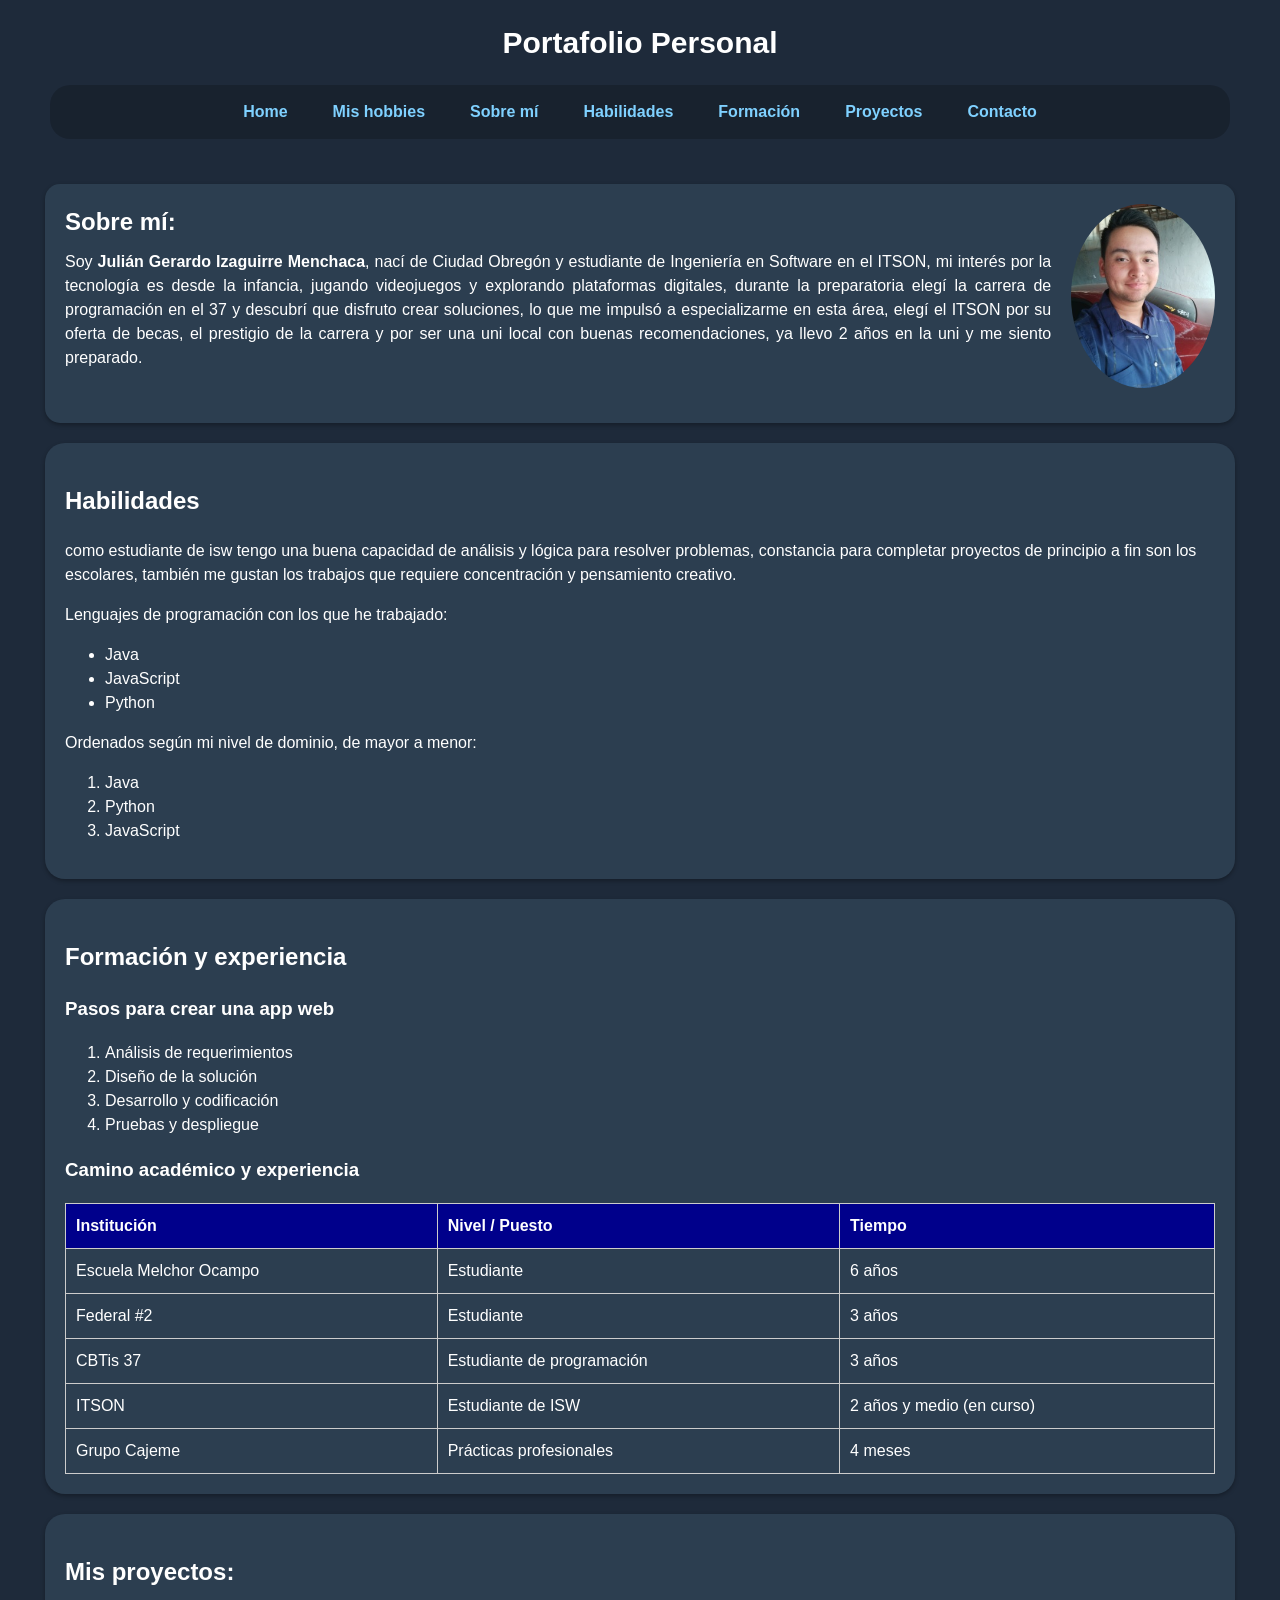
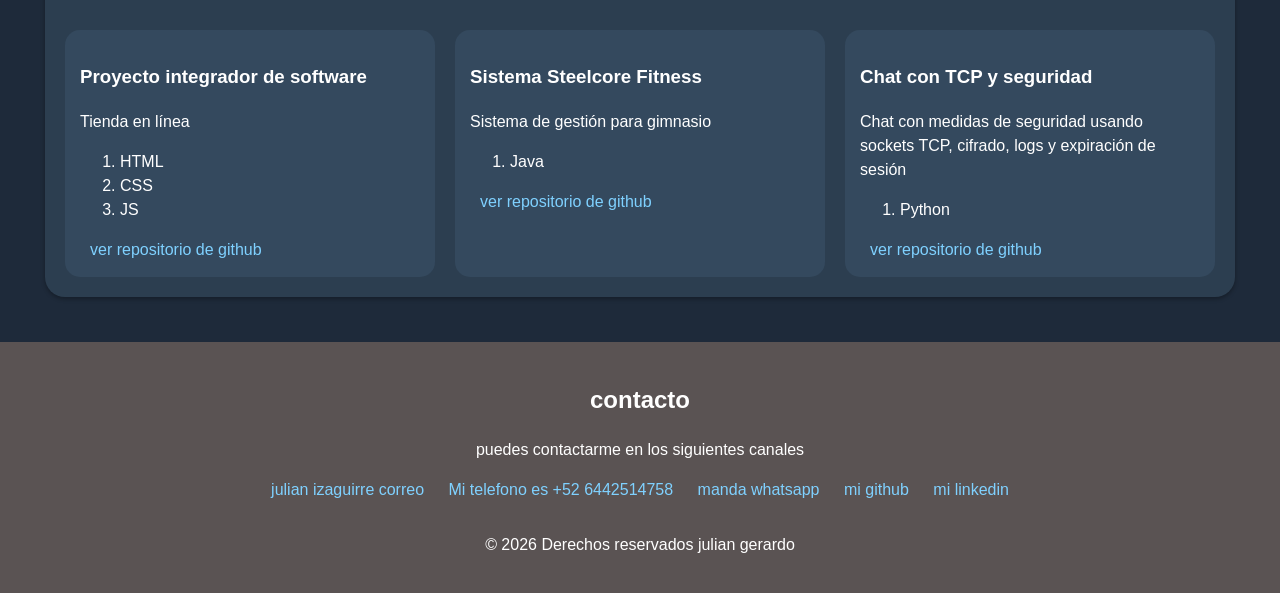
<file: src/main/resources/static/index.html>
<!DOCTYPE html>
<html lang="en">
<head>
    <meta charset="UTF-8">
    <title>Mi portafolio personal</title>
    <meta name="viewport" content="width=device-width, initia-scale=1.0">
    <meta name="description" content="portafolio profesional del inge julian izaguirre">
    <meta name="keywords" content="portafolio, ingeniero en isw">
    <meta name="author" content="julian gerardo izaguirre menchaca">
    <meta name="robots" content="index, follow">
    <link rel="shortcut icon" href="favicon.ico" type="image/x-icon">

    <style>
        * {
            font-family: Arial, "Arial Black", "Times New Roman";
        }
        h1 {
            font-size: 30px !important;
        }
    </style>

    <link rel="stylesheet" href="css/style.css">
</head>
<body>
<header>
    <h1 id="titulo-principal" class="title">Portafolio Personal</h1>
    <!-- esto no lo ocupo son datos sobre mi tambien y ya tengo la sección especial para eso
    <h2>subtitulo temporal</h2>
    <p>ingeniero en software | alumno | soy bueno en  ciberseguridad me se la mayoria de virus</p>
    -->
    <nav>
        <a href="index.html">Home</a>
        <a href="hobbies.html">Mis hobbies</a>
        <a href="#sobre-mi">Sobre mí</a>
        <a href="#habilidades">Habilidades</a>
        <a href="#formacion">Formación</a>
        <a href="#proyecto">Proyectos</a>
        <a href="#contacto">Contacto</a>
    </nav>
</header>
<main>
    <section id="sobre-mi">
        <img src="yo.jpg" alt="foto de perfil del guapo de julian" class="mifotito">
        <h2 class="destacado">Sobre mí:</h2>
        <p class="destacado">
            Soy <strong>Julián Gerardo Izaguirre Menchaca</strong>, nací de Ciudad Obregón y estudiante de
            Ingeniería en Software en el ITSON, mi interés por la tecnología es desde la infancia, jugando videojuegos
            y explorando plataformas digitales, durante la preparatoria elegí la carrera de programación en el 37
            y descubrí que disfruto crear soluciones, lo que me impulsó a especializarme en esta área,
            elegí el ITSON por su oferta de becas, el prestigio de la carrera y por ser una uni local
            con buenas recomendaciones, ya llevo 2 años en la uni y me siento preparado.
        </p>
    </section>
    <section id="habilidades">
        <h2>Habilidades</h2>
        <p>
            como estudiante de isw tengo una buena capacidad de análisis y lógica para resolver problemas,
            constancia para completar proyectos de principio a fin son los escolares, también me gustan los
            trabajos que requiere concentración y pensamiento creativo.
        </p>
        <p>Lenguajes de programación con los que he trabajado:</p>
        <ul>
            <li>Java</li>
            <li>JavaScript</li>
            <li>Python</li>
        </ul>
        <p>Ordenados según mi nivel de dominio, de mayor a menor:</p>
        <ol>
            <li>Java</li>
            <li>Python</li>
            <li>JavaScript</li>
        </ol>
    </section>
    <section id="formacion">
        <h2>Formación y experiencia</h2>
        <h3>Pasos para crear una app web</h3>
        <ol>
            <li>Análisis de requerimientos</li>
            <li>Diseño de la solución</li>
            <li>Desarrollo y codificación</li>
            <li>Pruebas y despliegue</li>
        </ol>
        <h3>Camino académico y experiencia</h3>
        <table class="tabla-bonita">
            <tr>
                <th>Institución</th>
                <th>Nivel / Puesto</th>
                <th>Tiempo</th>
            </tr>
            <tr>
                <td>Escuela Melchor Ocampo</td>
                <td>Estudiante</td>
                <td>6 años</td>
            </tr>
            <tr>
                <td>Federal #2</td>
                <td>Estudiante</td>
                <td>3 años</td>
            </tr>
            <tr>
                <td>CBTis 37</td>
                <td>Estudiante de programación</td>
                <td>3 años</td>
            </tr>
            <tr>
                <td>ITSON</td>
                <td>Estudiante de ISW</td>
                <td>2 años y medio (en curso)</td>
            </tr>
            <tr>
                <td>Grupo Cajeme</td>
                <td>Prácticas profesionales</td>
                <td>4 meses</td>
            </tr>
        </table>
    </section>
    <section id="proyecto">
        <h2>Mis proyectos:</h2>
        <article class="proyecto-item">
            <h3>Proyecto integrador de software</h3>
            <p>Tienda en línea</p>
            <ol>
                <li>HTML</li>
                <li>CSS</li>
                <li>JS</li>
            </ol>
            <a href="https://github.com/worleplex/JhSublimaciones2006.git" target="_blank" rel="noopener">ver repositorio de github</a>
        </article>
        <article class="proyecto-item">
            <h3>Sistema Steelcore Fitness</h3>
            <p>Sistema de gestión para gimnasio</p>
            <ol>
                <li>Java</li>
            </ol>
            <a href="https://github.com/luisbeltran269817/proyecto_diseno_steelcore_fitness.git" target="_blank" rel="noopener">ver repositorio de github</a>
        </article>
        <article class="proyecto-item">
            <h3>Chat con TCP y seguridad</h3>
            <p>Chat con medidas de seguridad usando sockets TCP, cifrado, logs y expiración de sesión</p>
            <ol>
                <li>Python</li>
            </ol>
            <a href="https://github.com/AndreVegaR/ProyectoSeguridad.git" target="_blank" rel="noopener">ver repositorio de github</a>
        </article>
    </section>
    <!-- me gusta mas mis contactos en el pie de pagina que es donde usualmente los pongo y me acostumbre a verlos ahi -->
</main>
<footer>
    <article id="contacto">
        <h2>contacto</h2>
        <p>puedes contactarme en los siguientes canales</p>
        <a href="mailto:julian.izaguirre262758@potros.itson.edu.mx">julian izaguirre correo</a>
        <a href="tel:+526442514758">Mi telefono es +52 6442514758 </a>
        <a href="https://wa.me/526442514758?text=Hola%20me%20comunico%20desde%20el%20itsn">manda whatsapp</a>
        <a href="https://github.com/worleplex" target="_blank" rel="noopener">mi github</a>
        <a href="https://www.linkedin.com/in/julian-gerardo-izaguirre-menchaca-2a6549433" target="_blank" rel="noopener">mi linkedin</a>
    </article>
    <p>&copy; 2026 Derechos reservados julian gerardo</p>
</footer>
</body>
</html>
</file>
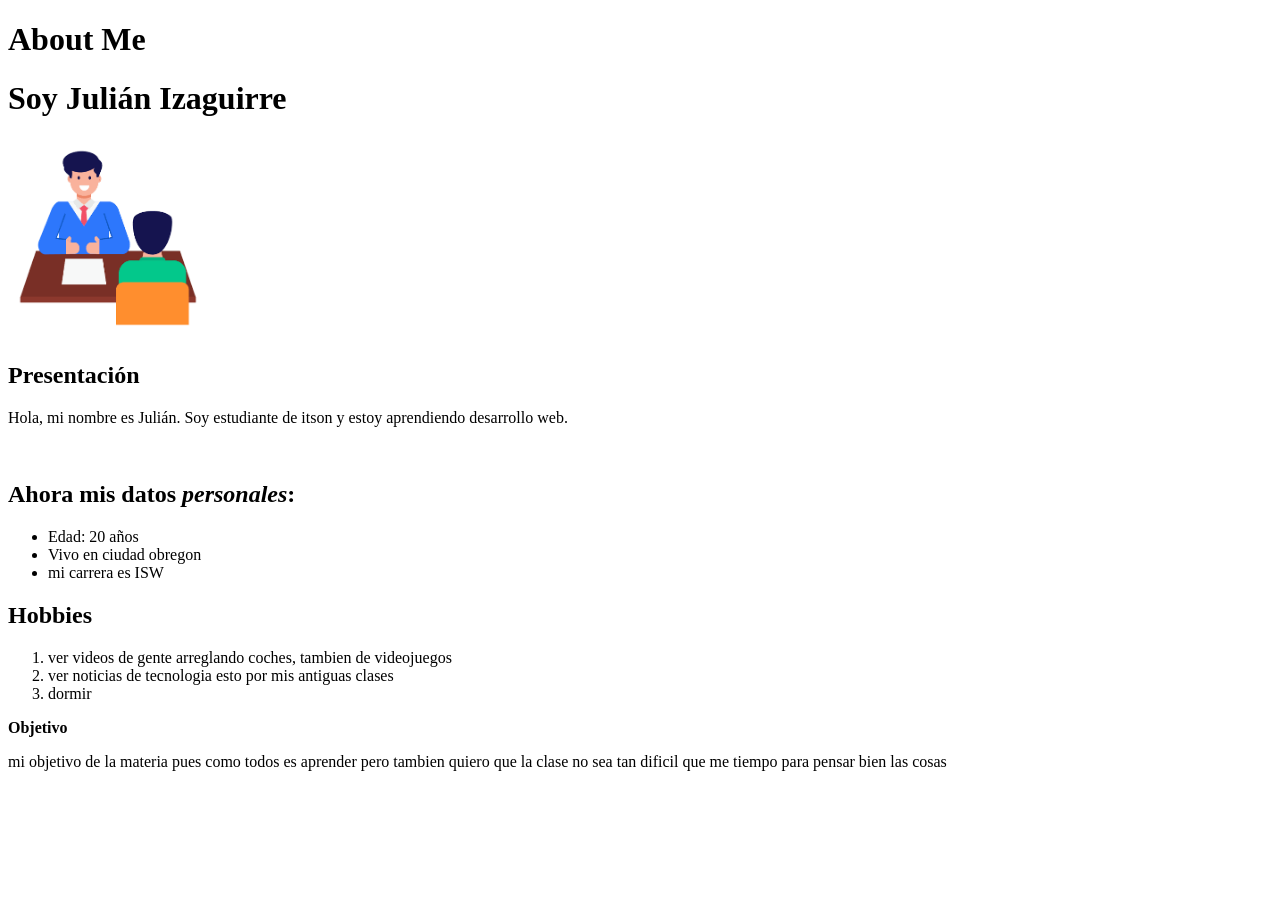
<file: src/main/resources/static/about.html>
<!DOCTYPE html>
<html lang="en">
<head>
    <meta charset="UTF-8">
    <title>Página web para la tarea 2 de aplicaciones web</title>
</head>
<body>
    <h1>About Me</h1>
    <h1>Soy Julián Izaguirre</h1>
    <img src="images.png" width="200" height="200">
    <h2>Presentación</h2>
    <p>Hola, mi nombre es Julián. Soy estudiante de itson y estoy aprendiendo desarrollo web.</p>
    <br>
    <h2>Ahora mis datos <em>personales</em>:</h2>
    <ul>
        <li>Edad: 20 años</li>
        <li>Vivo en ciudad obregon</li>
        <li>mi carrera es ISW</li>
    </ul>
    <h2>Hobbies</h2>
    <ol>
        <li>ver videos de gente arreglando coches, tambien de videojuegos</li>
        <li>ver noticias de tecnologia esto por mis antiguas clases</li>
        <li>dormir</li>
    </ol>
    <p><strong>Objetivo</strong></p>
    <p>mi objetivo de la materia pues como todos es aprender pero tambien quiero que la clase no sea tan dificil que me tiempo para pensar bien las cosas</p>
</body>
</html>
</file>
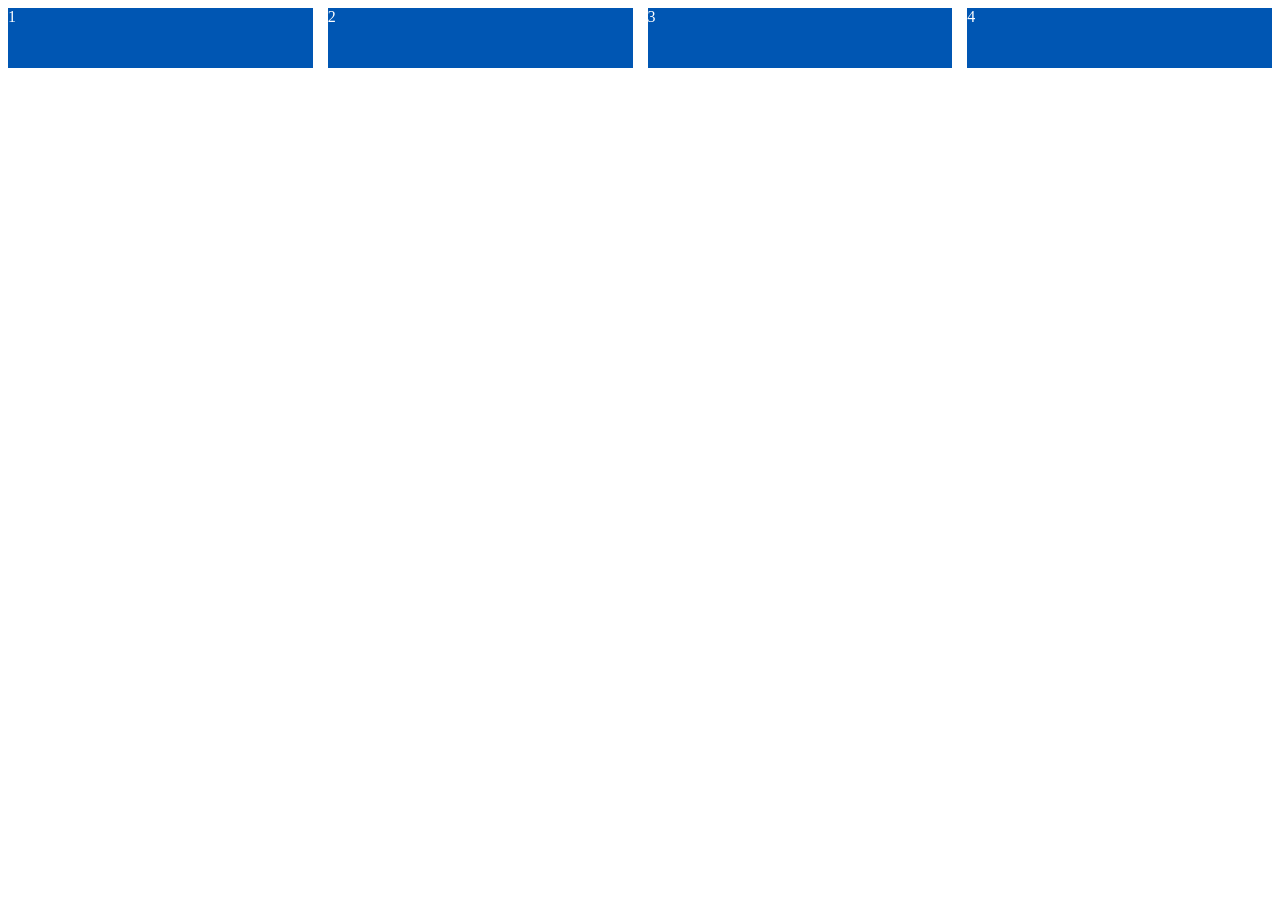
<file: src/main/resources/static/CajaFlexible.html>
<!DOCTYPE html>
<html lang="en">
<head>
    <meta charset="UTF-8">
    <title>trabajando la caja flexible</title>
    <style>
        /* .contenedor {
               border: 2px solid black;
               padding: 10px;
               background: #f0f0f0;
               display: flex;
               gap: 15px
               justify-content: space-evenly;
           }
           .caja {
                width: 80px;
                height: 60px;
                background: #0056b3;
                color: white;
            }*/
        .contenedor {
            display: flex;
            gap: 15px;
        }

        .caja {
            width: 80px;
            height: 60px;
            background: #0056b3;
            color: white;
            flex: 1;
        }

    </style>
</head>
<body style="display: grid">
<div class="contenedor">
    <div class="caja">
        1
    </div>
    <div class="caja">
        2
    </div>
    <div class="caja">
        3
    </div>
    <div class="caja">
        4
    </div>
</div>

</body>
</html>
</file>
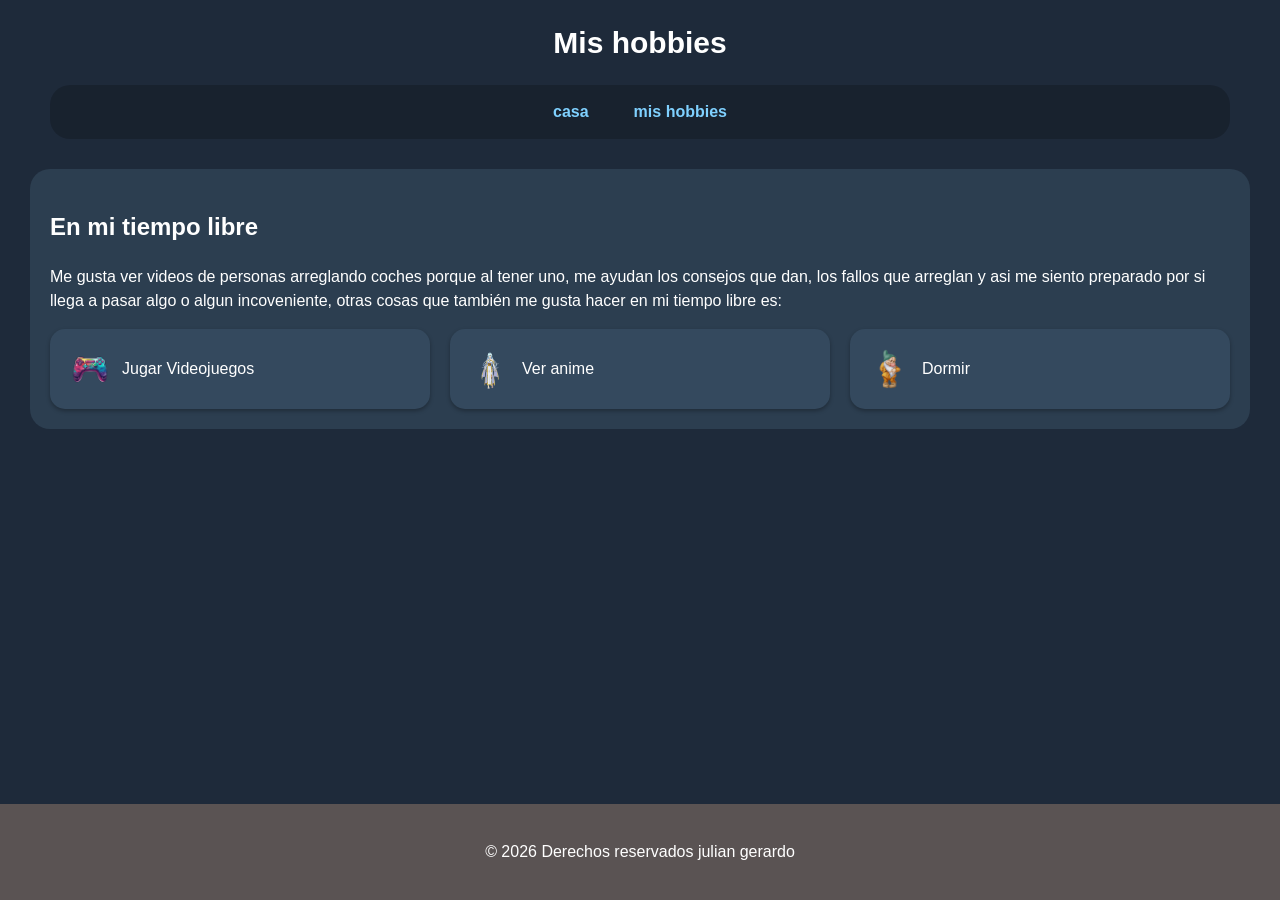
<file: src/main/resources/static/hobbies.html>
<!DOCTYPE html>
<html lang="es">
<head>
    <meta charset="UTF-8">
    <title>Mis hobbies - Julian Izaguirre</title>
    <meta name="viewport" content="width=device-width, initial-scale=1.0">
    <meta name="description" content="hobbies e intereses de julian izaguirre">
    <meta name="author" content="julian gerardo izaguirre menchaca">
    <meta name="robots" content="index, follow">
    <link rel="shortcut icon" href="favicon.ico" type="image/x-icon">

    <style>
        * {
            font-family: Arial, "Arial Black", "Times New Roman";
        }
        h1 {
            font-size: 30px !important;
        }
    </style>

    <link rel="stylesheet" href="css/style.css">
</head>
<body>
<header>
    <h1 id="titulo-principal" class="title">Mis hobbies</h1>
    <nav>
        <a href="index.html">casa</a>
        <a href="hobbies.html">mis hobbies</a>
    </nav>
</header>
<main>
    <section id="hobbies">
        <h2>En mi tiempo libre</h2>
        <p>Me gusta ver videos de personas arreglando coches porque al tener uno, me ayudan los
            consejos que dan, los fallos que arreglan y asi me siento preparado por si llega a pasar
            algo o algun incoveniente, otras cosas que también me gusta hacer en mi tiempo libre es:</p>

        <div class="hobbies-grid">
            <div class="tarjeta">
                <span class="icono"><img src="videojuego.png" alt="icono de videojuego"></span>
                <span class="texto">Jugar Videojuegos</span>
            </div>
            <div class="tarjeta">
                <span class="icono"><img src="elfaria.png" alt="icono de anime"></span>
                <span class="texto">Ver anime</span>
            </div>
            <div class="tarjeta">
                <span class="icono"><img src="dormi.png" alt="icono de personaje dormilon"></span>
                <span class="texto">Dormir</span>
            </div>
        </div>
    </section>
</main>
<footer>
    <p>&copy; 2026 Derechos reservados julian gerardo</p>
</footer>
</body>
</html>
</file>
<file: src/main/resources/static/css/style.css>
/*
h1 {
    font-size: 35px;
}

#titulo-principal {
    font-size: 100px;
}

.title {
    font-size: 25px;
}
 */

:root {
    --color-fondo-body: #1e2a3a;
    --color-fondo-seccion: #2c3e50;
    --color-fondo-formacion: #573636;
    --color-fondo-tarjeta: #34495e;
    --color-footer: #5a5353;
    --color-texto: #ffffff;
    --color-link: #7fd1ff;
    --sombra-suave: 0 2px 4px rgba(0,0,0,0.3);
}

body {
    font-family: Arial, Tahoma, Verdan-a;
    background-color: var(--color-fondo-body);
    color: var(--color-texto);
    line-height: 1.5;
    margin: 0;
    padding: 0;
    min-height: 100vh;
    display: grid;
    grid-template-rows: auto 1fr auto;
}

h1, h2, h3 {
    color: var(--color-texto);
    width: 100%;
}

#formacion {
    background-color: var(--color-fondo-formacion);
    padding: 20px;
    margin: 20px;
}

#sobre-mi {
    background-color: var(--color-fondo-seccion);
    box-shadow: var(--sombra-suave);
    padding: 20px;
    margin: 20px;
    border-radius: 15px;
    overflow: auto;
}

.destacado {
    text-align: justify;
    margin: 0 0 10px 0;
}

.mifotito {
    width: 12.5%;
    min-width: 120px;
    height: auto;
    object-fit: cover;
    border-radius: 50%;
    float: right;
    margin: 0 0 15px 20px;
}

.tabla-bonita {
    width: 100%;
    border-collapse: collapse;
    margin-top: 10px;
}

.tabla-bonita th, .tabla-bonita td {
    border: 1px solid #ccc;
    padding: 10px;
    text-align: left;
}

.tabla-bonita th {
    background-color: darkblue;
    color: white;
}

main {
    margin: 25px;
}

footer {
    background: var(--color-footer);
    padding: 20px 0;
    text-align: center;
}

#titulo-principal {
    text-align: center;
}

nav {
    display: flex;
    justify-content: center;
    gap: 25px;
    padding: 15px;
    background: rgba(0, 0, 0, 0.2);
    border-radius: 20px;
    font-family: Arial, Tahoma, Verdan-a;
    font-size: 16px;
    margin-right: 50px;
    margin-left: 50px;
}

nav a {
    color: var(--color-link);
    text-decoration: none;
    font-weight: bold;
    transition: color 0.3s ease;
}

nav a:hover {
    color: var(--color-texto);
    text-decoration: underline;
}

#habilidades, #formacion {
    background-color: var(--color-fondo-seccion);
    padding: 20px;
    margin: 20px;
    border-radius: 20px;
    box-shadow: var(--sombra-suave);
}

#contacto {
    padding-bottom: 15px;
}

a {
    color: var(--color-link);
    text-decoration: none;
    margin: 0 10px;
}

a:hover {
    color: var(--color-texto);
    text-decoration: underline;
}

#proyecto {
    background-color: var(--color-fondo-seccion);
    padding: 20px;
    margin: 20px;
    border-radius: 20px;
    box-shadow: var(--sombra-suave);
    display: flex;
    gap: 20px;
    flex-wrap: wrap;
}

.proyecto-item {
    flex: 1;
    min-width: 200px;
    background-color: var(--color-fondo-tarjeta);
    padding: 15px;
    border-radius: 15px;
}

/* ---- HOBBIES ---- */

#hobbies {
    background-color: var(--color-fondo-seccion);
    padding: 20px;
    margin: 5px;
    border-radius: 20px;
}

.hobbies-grid {
    display: grid;
    grid-template-columns: repeat(auto-fit, minmax(180px, 1fr));
    gap: 20px;
    margin-top: 15px;
}

.tarjeta {
    display: flex;
    align-items: center;
    gap: 12px;
    background-color: var(--color-fondo-tarjeta);
    padding: 20px;
    border-radius: 15px;
    box-shadow: var(--sombra-suave);
    transition: transform 0.3s ease, box-shadow 0.3s ease;
}

.tarjeta:hover {
    transform: translateY(-5px);
    box-shadow: 0 8px 16px rgba(0,0,0,0.4);
}

.icono {
    width: 40px;
    height: 40px;
    display: flex;
    align-items: center;
    justify-content: center;
}

.icono img {
    width: 100%;
    height: 100%;
    object-fit: contain;
}
</file>
